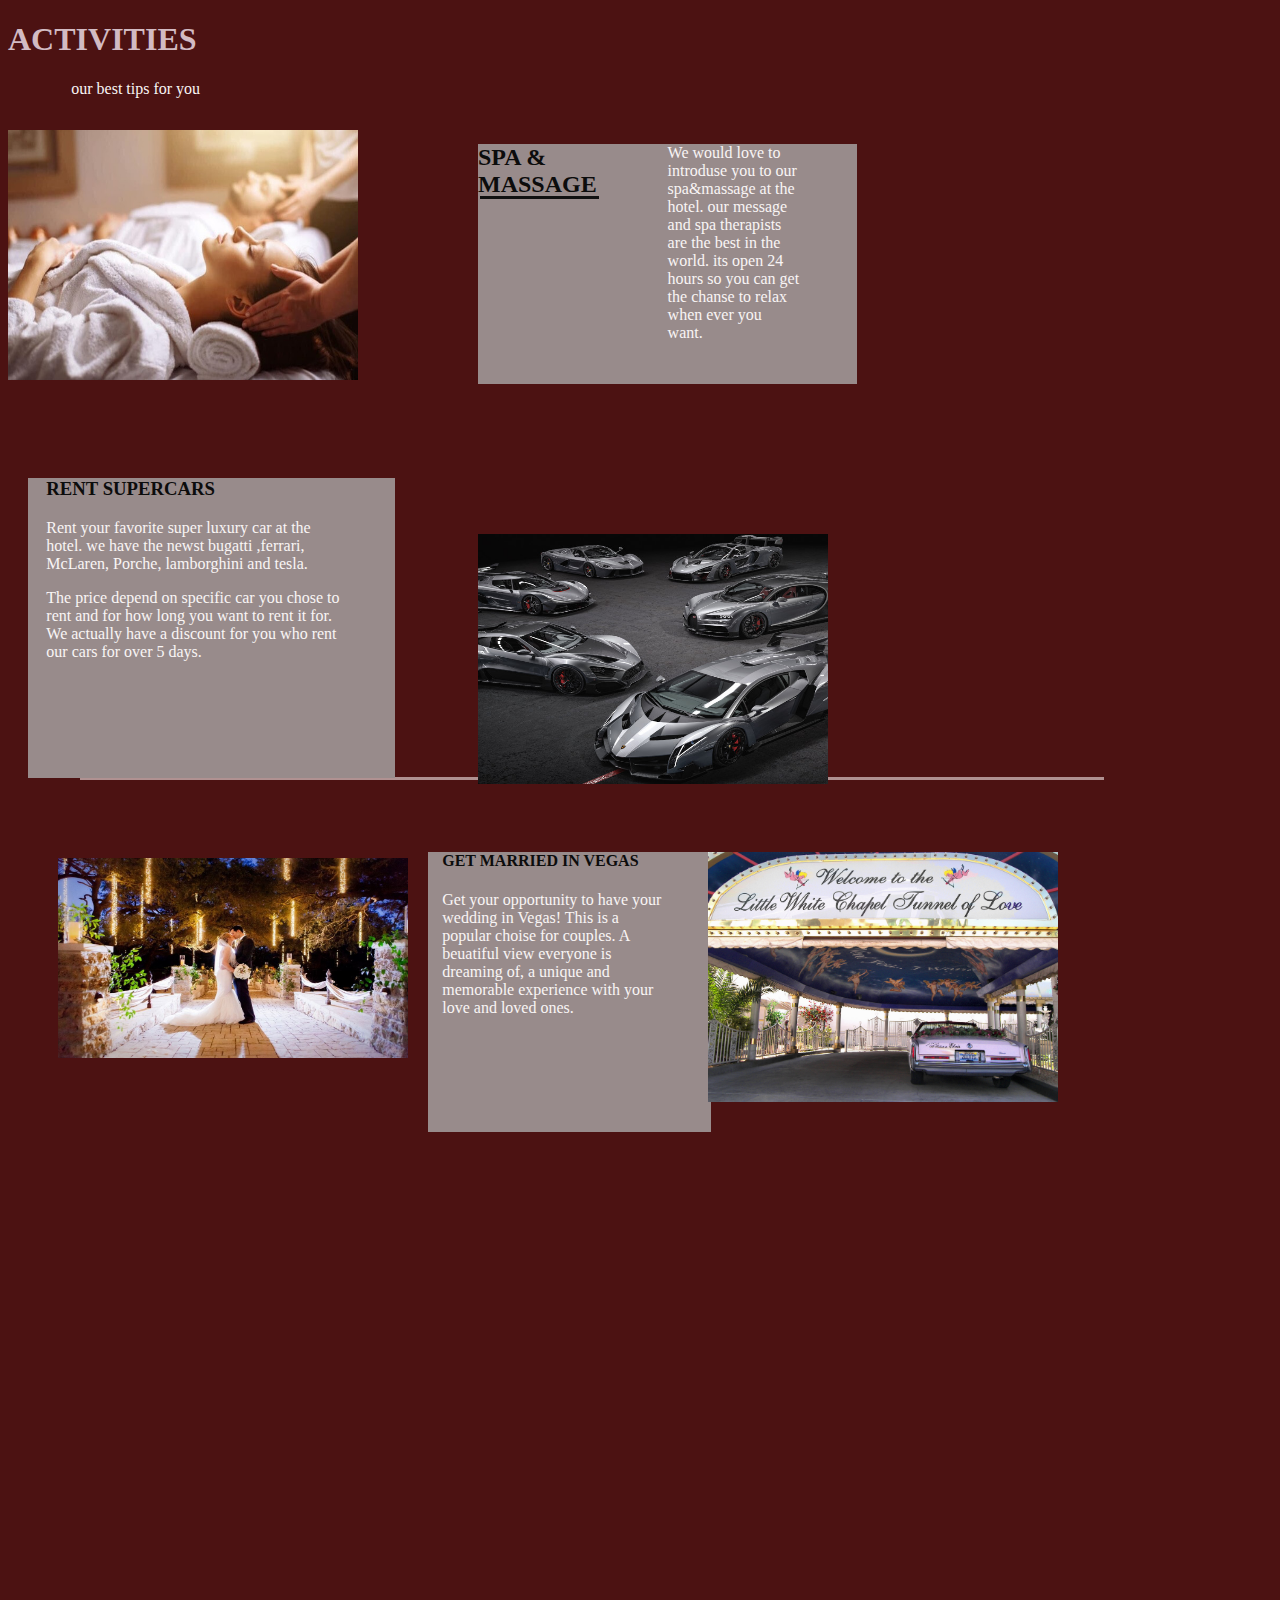
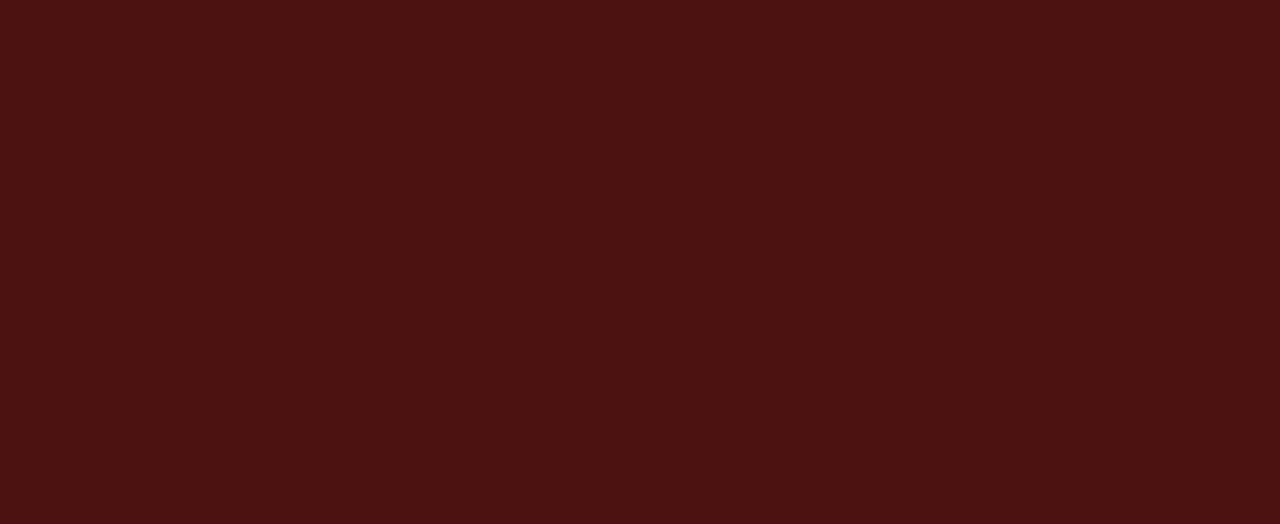
<file: activities.html>
<!--kodet av sana-->

<!DOCTYPE html>
<html lang="en">
<head>
    <meta charset="UTF-8">
    <meta name="viewport" content="width=device-width, initial-scale=1.0">
    <title>Activities</title>
    <link rel="stylesheet" href="activites.css">
</head>
<body>
    <div class="h1">
    <div class="h1">
<h1>ACTIVITIES</h1>
<!-- et lite skrift under overskriften -->
<p>our best tips for you</p></div>
<p class="h1"></p> 

<div class="h3">
<p class="h3"></p>


<!-- spa -->
<div class="spa"><img src="Images/spa.jpg" alt="SPA & MASSAGE" width="350" height="250">

    
    <div class="box">
         <h2>SPA & MASSAGE</h2>
        <p>We would love to introduse you to our spa&massage at the hotel. our message and spa therapists are the 
            best in the world. its open 24 hours so you can get the chanse to relax when ever you want.</p></div>
    </div>
    </div> 
   
   
    
   <!-- biler -->
   <div class="helicopter"><img src="Images/cars.jpg" width="350" height="250">
    <div class="box1"><h3>RENT SUPERCARS</h3>
        <p>Rent your favorite super luxury car at the hotel.
            we have the newst bugatti ,ferrari, McLaren, Porche, lamborghini and tesla.
        </p>
            <p> The price depend on specific car you chose to rent and for how long you want to rent it for.
                We actually have a discount for you who rent our cars for over 5 days.
            </p></div> 
    </div>
    
        


    <!-- brylupp -->
<div class="vann"><img src="Images/brylupp.jpg" width="350" height="200">
<div class="box2"><h4>GET MARRIED IN VEGAS</h4>
    <p> Get your opportunity to have your wedding in Vegas!
        This is a popular choise for couples.
        A beuatiful view everyone is dreaming of, a unique
        and memorable experience with your love and loved ones.
        

        </p></div>
        <div class="brylupp"><img src="Images/chapel.jpg" width="350" height="250"></div>
</div>
</div> 
    
</body>
</html>
</file>
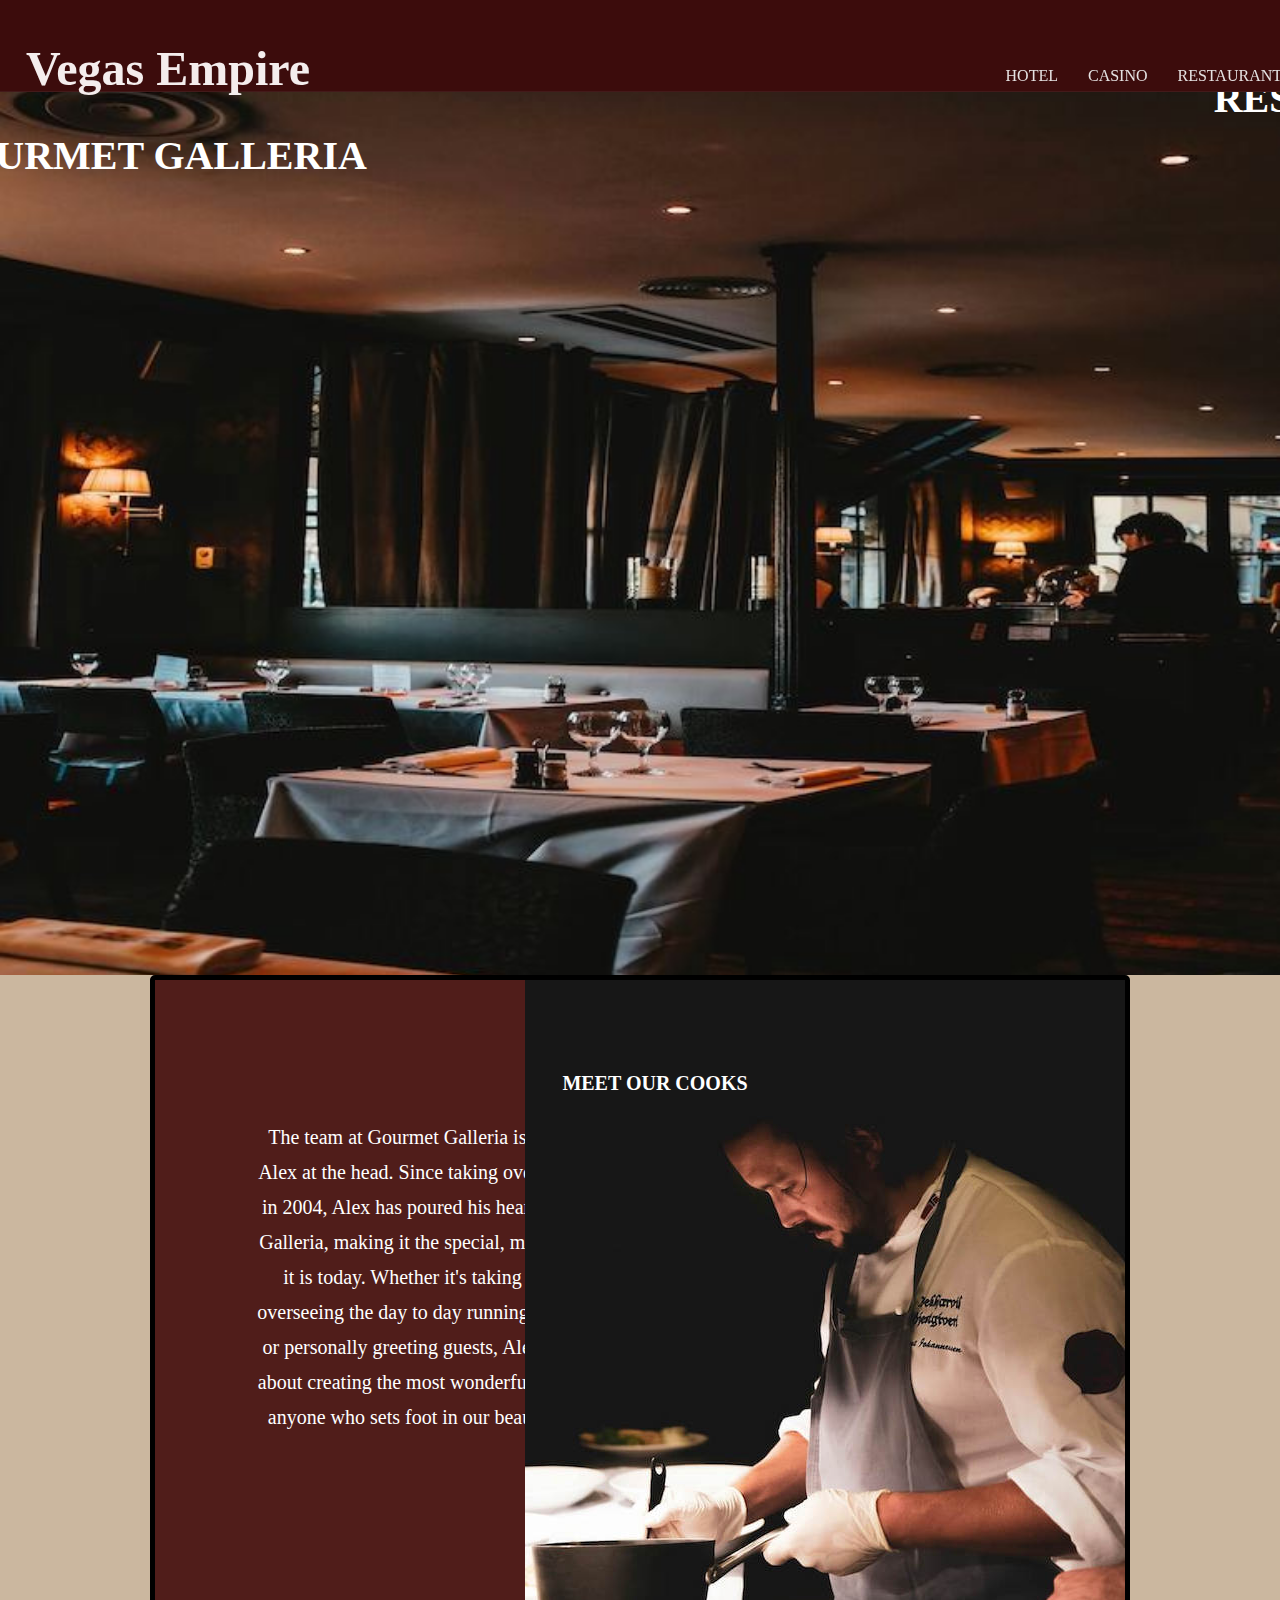
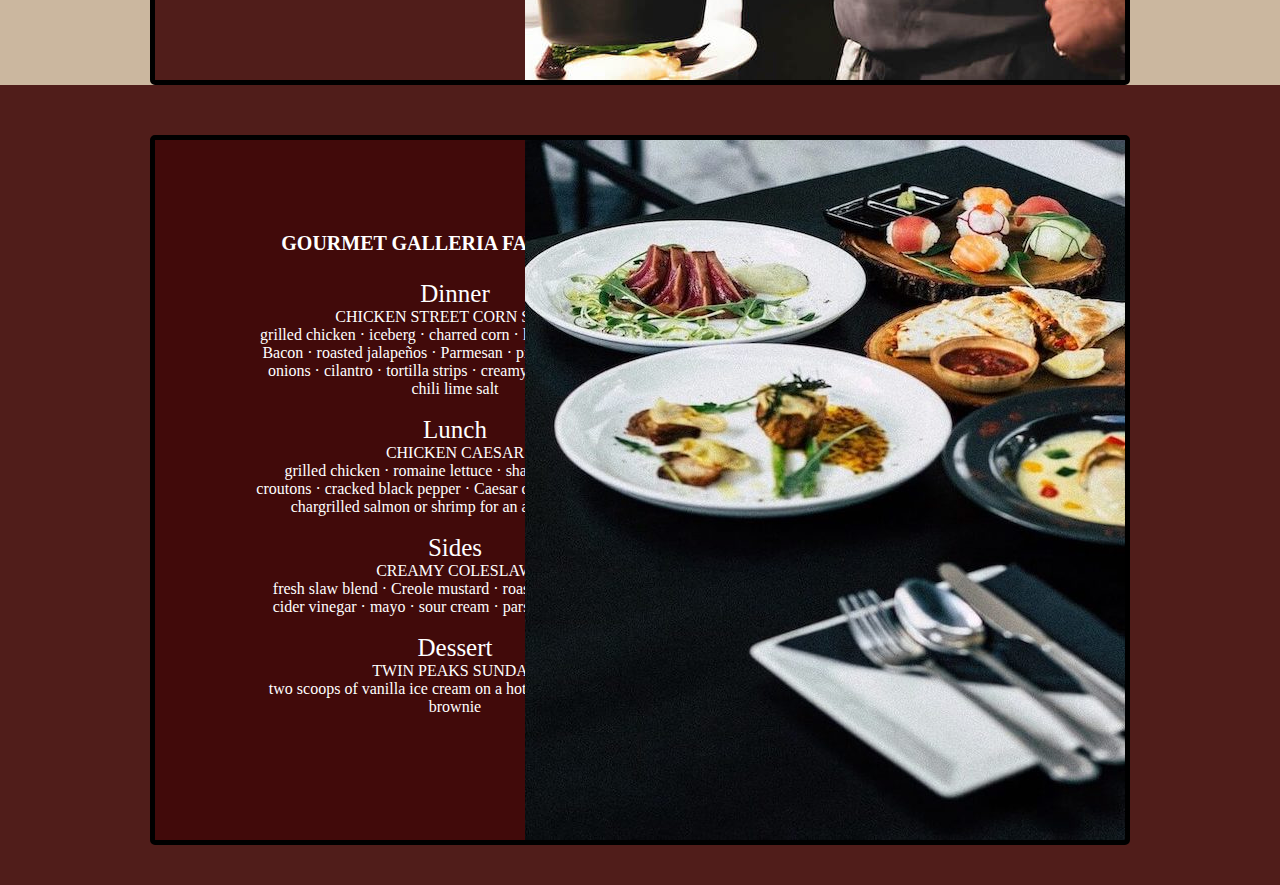
<file: restaurant.html>
<!DOCTYPE html>
<html lang="en">
<head>
    <meta charset="UTF-8">
    <meta name="viewport" content="width=device-width, initial-scale=1.0">
    <title>Vegas Empire Restaurant</title>
    <link rel="stylesheet" href="restaurant.css">
</head>
<body>   
    <header class="index-header">
        <div class="header-content">
            <div class="header-content" id="title-txt">
                <h1>Vegas Empire </h1>
            </div>
        </div>
 
        <nav class="site-nav">
            <ul>
            <li><a href="hotel.html">Hotel</a></li>
            <li><a href="casino.html">Casino</a></li>
            <li><a href="restaurant.html">Restaurant</a></li>
            <li><a href="activities.html">Activities</a></li>
            </ul>
        </nav>
    </header>

    <!--Session part 1-->
    <div class="title">
        <div id="title-rest"> <h1>RESTAURANT</h1></div>
            <div id="title-gg"> <h1>GOURMET GALLERIA</h1></div>
        </div>


        <div id="container-1">
            <h2 id="cooks-title">MEET OUR COOKS</h2>   
            <article id="cooks-text">
                The team at Gourmet Galleria is a family, with Alex at the head. Since taking over the restaurant in 2004, Alex has poured his heart into Gourmet Galleria, making it the special, much loved place it is today. Whether it's taking care of staff, overseeing the day to day running of the business or personally greeting guests, Alex is passionate about creating the most wonderful experience for anyone who sets foot in our beautiful building.     
            </article>
            <div id="second-pic">
                <img src="Images/rest.sec-pic.jpg" alt="">
            </div>
        </div>


    <!--Session part 2-->

    <div id="section-2">
        <div id="container-2">
            <h2 id="favourites-title">GOURMET GALLERIA FAVOURITES</h2>   
            <article id="favourites-text">
                <span class="fav-text-decoration">Dinner</span> <br>
                CHICKEN STREET CORN SALAD <br>
                grilled chicken · iceberg · charred corn · lentils · Billionaires Bacon · roasted jalapeños · Parmesan · pico de gallo · green onions · cilantro · tortilla strips · creamy lime vinaigrette · chili lime salt
                <br>
                <br>
                <span class="fav-text-decoration">Lunch</span> <br>
                CHICKEN CAESAR <br>
                grilled chicken · romaine lettuce · shaved Parmesan · croutons · cracked black pepper · Caesar dressing | Try it with chargrilled salmon or shrimp for an additional cost.
                <br>
                <br>
                <span class="fav-text-decoration">Sides</span> <br>
                CREAMY COLESLAW <br>
                fresh slaw blend · Creole mustard · roasted garlic · apple cider vinegar · mayo · sour cream · parsley · lemon juice
                <br>
                <br>
                <span class="fav-text-decoration">Dessert</span> <br>
                TWIN PEAKS SUNDAE <br>
                two scoops of vanilla ice cream on a hot fudge Ghirardelli brownie
            </article>
            <div id="third-pic">
                <img src="Images/rest.sec-pic2.jpg" alt="">
            </div>
        </div>
    </div>
</body>
</html>
<!--
    bakgrunnsbilde restaurant gourmet galleria
-->
</file>
<file: activites.css>
/*kodet av sana*/
 
 body {
    background-attachment: fixed;
    background-color: rgb(76, 18, 18);
}

.h1 {
    color: rgb(210, 187, 195);
    width: 300;
    height: 60;
    display: contents;
    justify-content: center;
    align-items: center;
    transition-property: all;
    position: absolute;
    top:70%;
    right:30%;
    left: 30%;
    }

            /*linje under overskrift*/
            h1::after {
             content:  "";
             position:absolute;
             width: 80%;
             height: 3px;
             border-bottom: 2px rgb(134, 113, 113);
             margin-top: 5px;
             background-color: rgb(176, 145, 145);
             left: 80px;
             bottom: 120px;
             animation-name:inherit;
            }

            h2::after {
                content:  "";
                position:absolute;
                width: 90%;
                height: 3px;
                border-bottom: 2px black;
                margin-top: 5px;
                background-color: rgb(17, 17, 17);
                left: 2px;
                bottom: 165px;
               }
            
            /*overskrifter*/

             h2, h3, h4 {
                color: rgb(12, 12, 12);
                position: relative;
                float: right;
                margin-right: 15%;
                width: 80%;
                margin-top: initial;

            }

            /* p er alle tekster*/

            p { color: rgb(249, 245, 245);
                position: relative;
                float: right;
                margin-right: 15%;
                width: 80%;
                margin-top: initial; 
            }


                    

             /*bildene*/

        

            .helicopter {
                position: relative;
                left: 470px;
                width: 55%;
                bottom: 290px;
                margin-top: initial;
                display: inline;

                
            }

            
            .vann {
              position: relative;
              left: 50px;
              margin-right: 750px;
              bottom: 520px;
              opacity: 1;
              transition: opacity 0.7s ease;
            }

            .brylupp {
                position: relative;
                left: 600px;
                margin-left: 50px;
                bottom: 490px;
        
            }

    
            /*tekst boksene*/

            .box { 
                width: 30%;
                height: 240px;
                margin: 100px auto;
                position: relative;
                right: 280px;
                margin-left: 750px;
                bottom: 340px;
                background-color: rgb(152, 139, 139);
                display: flex; 
               transition-property: all;
               transition-duration: 2s;
               transition-timing-function: ease-in-out;
               transition-delay: 0s;
            } 
            



            .box1 {
                width: 29%;
                height: 300px;
                position: relative;
                margin-left: 400px;
                right: 850px;
                top: 99%;
                bottom: 310px;
                background-color: rgb(152, 139, 139);
                
            }

        
            
            .box2 { 
                width: 55%;
                height: 280px;
                margin-left: 100px auto;
                position: relative;
                left: 72%;
                bottom: 210px;
                background-color: rgb(152, 139, 139);
            }

          /*siste tekstboks skriften (ikke rør)*/
            .h4 {

                width: 22%;
                height: 200px;
                position: relative;
                right: 60px;
                top: 90%;
                bottom: 80px;
            }

            /*animasjoner:*/
            
              

            /*for å få overskrift til å lyse*/
            .h1:hover {
            color: rgb(188, 157, 162);
            background-color: rgb(222, 158, 169);
            text-shadow: 1px 1px rgb(190, 179, 179);
            }
          
            .h2:hover {
                color: rgb(66, 38, 42);
                background-color: rgb(101, 70, 75);
                text-shadow: 1px 1px rgb(176, 154, 163);
                }

            .h3:hover {
             color: rgb(88, 84, 84);
             background-color: rgb(139, 68, 68);
             text-shadow: none;
            }
            
            /* bildet nederst til høyre bevger på seg*/
            .brylupp:hover {
                opacity: 1;
                transform: translateX(40px);
                background-color: none;
            }
</file>
<file: restaurant.css>
body {
  margin: 0;
  background-color: rgba(122, 71, 9, 0.392)
}

/* bøtta for hele top nav i design */
.index-header {
  position: absolute;
  margin-top: -78px;
  position: fixed;
  padding-bottom: 10px;
  z-index: 9999;
  width: 1500px;
  height: 9.3vh;
  background-color: #3c0c0c96;
  background-color: #3c0c0c;
  color: #f4eded;
  border-bottom:#461f1fc9 1px solid;
  }

/* (inne i index-header)   */
.header-content {
height: 13vh;
display: flex;
flex-direction: column-reverse;
justify-content: space-between;
align-items:end;
}

/* (inne i header-content) */

#title-txt{
position: absolute;
margin-right:1190px;
margin-bottom: -14px;
font-family: the seasons light ;
font-size:x-large;
font-weight:100;
}

/* (inne i index header) */
.site-nav ul {
display: flex;
list-style: none;
 margin-top: -47px;
flex-direction: row;
justify-content: end;
align-items: start;
margin-right: 100px;
position: relative;
gap: 30px;
}

/* (inne a inne i site-nav som er inne i index header) */
.site-nav a {
color: #e5e2e2;
text-transform: uppercase;
text-decoration: none;
}

/* (inne a inne i site-nav som er inne i index header - transition) */
.site-nav a:hover {
color: #f4eded;
font-size: large;
transition-duration: 200ms;
transition-timing-function: ease-in-out;
}

/* SESSION PART 1*/
.title{
  position: relative;
  background-image: url(Images/rest.first-pic.jpg);
  background-size: cover;
  height: 100vh;
  margin-top: -100px;
  }
  
#title-rest {
position: relative;
width: 900px;
text-align: center;
margin-top: 175px;
margin-left: 900px;
font-size: 20px;
font-family: didot;
color: white;
animation-name: awesome;
animation-duration: 2s;
animation-delay: 150ms;
animation-iteration-count: 2;
}

@keyframes awesome{
  from{
    transform: rotate(0deg);
  }
  
  to{
    transform: rotate(360deg);
  }
}



#title-gg {
position: absolute;
width: 600px;
text-align: center;
top: 30px;
left: -150px; /* tok minus 150 som er 1/2 av 300 av 300 ekstra px width fra title-rest til title-gg for å få centrert ene text unner andre */
font-size: 20px;
font-family: didot;
color: white;
}

#section-1{
  position: relative;
  height: 700px;
  width: 100%;
  margin-top: 300px;
  background-color: rgba(64, 8, 8, 0.884);
  border-bottom: black solid 5px;
}

  #container-1{
    position: relative;
    top: 0px;
    margin-left: 150px;
    margin-right: 150px;
    height: 700px;
    background-color: rgba(64, 8, 8, 0.884);
    border-radius: 5px;
    border: solid black 5px;
    text-align: center;
    transition-property: border;
    transition-delay: 10ms;
    transition-timing-function: ease-in-out;
    transition-duration: 320ms;
  }



  #container-1:hover{
    border-color: white;
  }

      #cooks-title{
        position: absolute;
        width: 600px;
        font-family: didot;
        color: white;
        padding-top: 75px;
        font-size: 20px;
        animation-name: cooksMove;
        transform: translateX(200px);
        animation-duration: 2s;
        animation-iteration-count: infinite;
        z-index: 10;
      }

      @keyframes cooksMove{
        0% {
          transform:translateX(0px);
        }
        50% {
          transform: translateX(500px);
        }
        100%{
          transform: translate(0px);
        }
      }


      #cooks-text{
        position: absolute;
        width: 400px;
        padding-left: 100px;
        padding-right: 100px;
        font-size: 20px;
        line-height: 175%;
        font-family: didot;
        color: white;
        padding-top: 140px;
      
      }
      #second-pic{
        position: absolute;
        right: 0%;
      }

/* SESSION PART 2*/

#section-2{
  position: relative;
  height: 800px;
  width: 100%;
  background-color: rgba(64, 8, 8, 0.884);
  
}

  #container-2{
    position: relative;
    top: 50px;
    margin-left: 150px;
    margin-right: 150px;
    height: 700px;
    background-color: rgba(64, 8, 8, 0.884);
    border-radius: 5px;
    border: solid black 5px;
    text-align: center;
    transition-property: border;
    transition-delay: 10ms;
    transition-timing-function: ease-in-out;
    transition-duration: 320ms;
  }

  #container-2:hover{
    border-color: white;
  }
  
      #favourites-title{
        position: absolute;
        width: 600px;
        font-family: didot;
        color: white;
        padding-top: 75px;
        font-size: 20px;
      }

      #favourites-text{
        position: absolute;
        width: 400px;
        padding-left: 100px;
        padding-right: 100px;
        font-family: didot;
        color: white;
        padding-top: 140px;
      }

      .fav-text-decoration{
        color: white;
        font-size: 25px;
        transition-duration: 500ms;

      }
      .fav-text-decoration:hover{
        text-shadow: 2px 2px 10px white;
      }

      #third-pic{
        position: absolute;
        right: 0%;
        top: 0%;
      }
</file>
